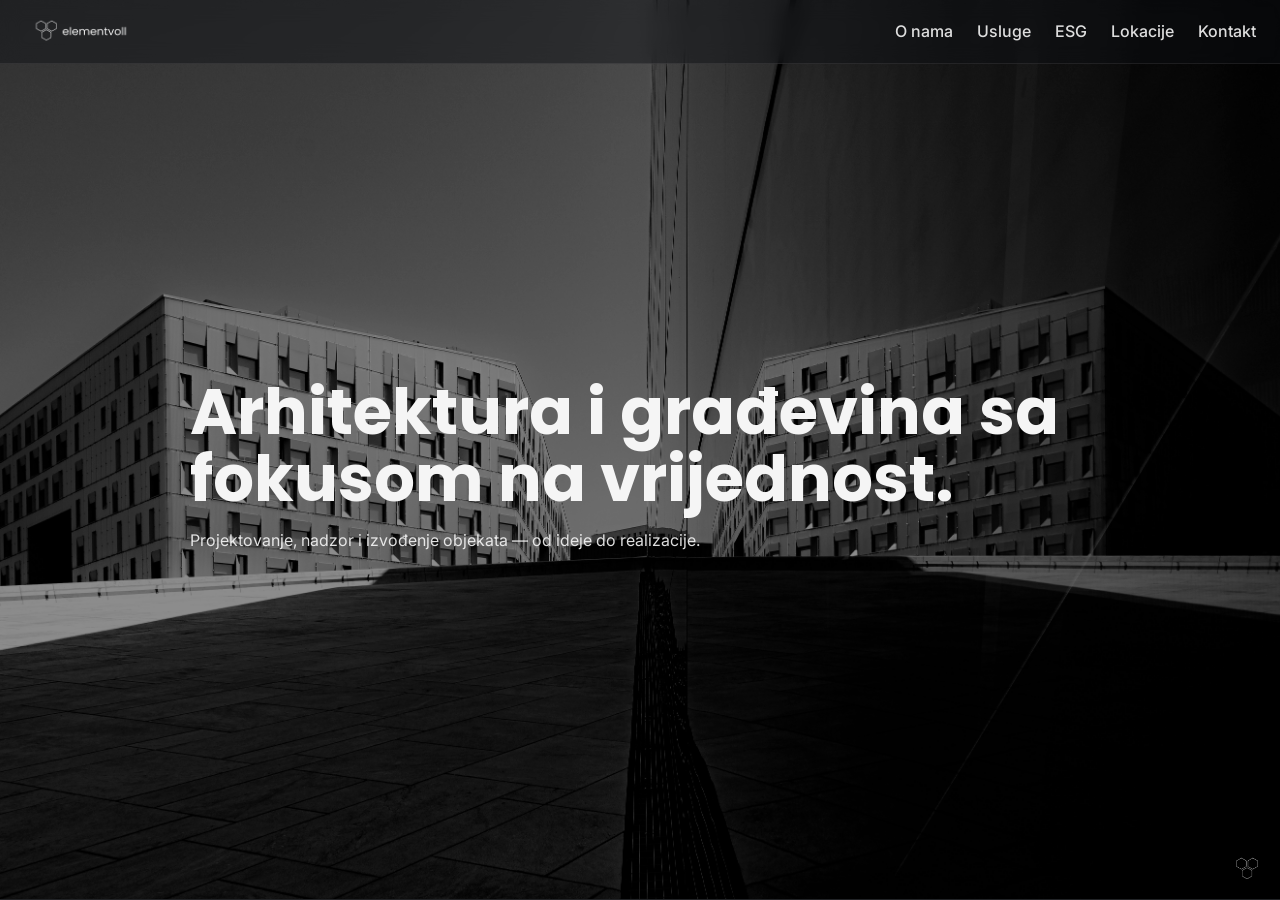
<file: index.html>
<!doctype html>
<html lang="sr">
<head>
  <meta charset="utf-8" />
  <meta name="viewport" content="width=device-width, initial-scale=1" />
  <title>elementvoll — Arhitektura & Građevina</title>
  <meta name="description" content="Projektovanje, nadzor i izvođenje — od ideje do realizacije.">
  <meta property="og:title" content="elementvoll — Arhitektura & Građevina">
  <meta property="og:description" content="Projektovanje, nadzor i izvođenje — od ideje do realizacije.">
  <meta property="og:image" content="assets/img/og-image.jpg">
  <meta property="og:type" content="website">
  <link rel="preload" as="image" href="assets/img/hero.jpg">
  <link href="https://fonts.googleapis.com/css2?family=Inter:wght@400;500&family=Poppins:wght@600;700&display=swap" rel="stylesheet">
  <link rel="stylesheet" href="css/styles.css" />
  <link rel="icon" href="assets/img/logo1.png">
</head>
<body>
<header class="site-header">
  <a class="logo" href="#home" aria-label="elementvoll — početna">
    <img src="assets/img/logo1.png" alt="elementvoll">
  </a>
  <nav class="nav">
    <a href="#about">O nama</a>
    <a href="#services">Usluge</a>
    <a href="#csr">ESG</a>
    <a href="#offices">Lokacije</a>
    <a href="contact.html">Kontakt</a>
  </nav>
</header>

<main class="snap" id="home">
  <!-- HERO -->
  <section class="panel hero">
    <div class="inner">
      <h1>Arhitektura i građevina sa fokusom na vrijednost.</h1>
      <p>Projektovanje, nadzor i izvođenje objekata — od ideje do realizacije.</p>
    </div>
  </section>

  <!-- ABOUT -->
  <section class="panel about has-bg" id="about">
    <div class="inner">
      <h2>Ko smo</h2>
      <p>Ovde ide tekst: stručnost, pristup, licence, reference… Ovo ćemo lako zamijenit.</p>
      <a class="btn" href="#services">Šta radimo</a>
    </div>
  </section>

  <!-- SERVICES -->
  <section class="panel services has-bg" id="services">
    <div class="inner">
      <h2 style="margin-bottom:18px">Usluge</h2>

      <div class="grid" id="servicesGrid">
        <article class="card" data-more="Idejna, glavna i izvedbena dokumentacija. BIM/3D modelovanje, usklađivanje struka, tehničke specifikacije i troškovnici.">
          <img src="assets/img/service-design.jpg" alt="Projektovanje" />
          <h3>Projektovanje</h3>
          <p>Ovde se samo zamijeni tekst kasnije…</p>
        </article>

        <article class="card" data-more="Stručni nadzor, kontrola kvaliteta, dnevnik radova i izveštaji, bezbednost na radu, usklađenost sa propisima i normama.">
          <img src="assets/img/service-supervision.jpg" alt="Nadzor" />
          <h3>Nadzor</h3>
          <p>Ovde se samo zamijeni tekst kasnije…</p>
        </article>

        <article class="card" data-more="Design & Build pristup, koordinacija izvođača, logistika, upravljanje rokovima i budžetom, kontrola napretka i završnih radova.">
          <img src="assets/img/service-construction.jpg" alt="Izvođenje" />
          <h3>Izvođenje</h3>
          <p>Ovde se samo zamijeni tekst kasnije…</p>
        </article>

        <article class="card" data-more="Toplotna izolacija i fasade, zelene krovne i fasadne površine, solarni sistemi, energetski proračuni i sertifikacija objekata.">
          <img src="assets/img/service-green.jpg" alt="Energetska efikasnost" />
          <h3>Energetska efikasnost</h3>
          <p>Ovde se samo zamijeni tekst kasnije…</p>
        </article>
      </div>
    </div>
  </section>

  <!-- ESG (bez partner logotipa) -->
  <section class="panel csr has-bg" id="csr">
    <div class="inner">
      <h2>ESG / Društvena odgovornost</h2>
      <p>Kratko o standardima, bezbednosti na radu, održivosti i doprinosu zajednici.</p>
    </div>
  </section>

  <!-- OFFICES -->
  <section class="panel offices has-bg" id="offices">
    <div class="inner cols">
      <div>
        <h2>Lokacije</h2>
        <ul class="offices-list">
          <li><strong>Berlin</strong> — Ulica 5</li>
          <li><strong>Rudesdorf</strong> — Ulica 45</li>
          <li><strong>Strausberg</strong> — Ulica 7</li>
        </ul>
      </div>
      <address class="contact-block">
        <h3>Kontakt</h3>
        <p>T: +381 xx xxx xxxx</p>
        <p>E: <a href="mailto:studio@example.com">jasko.alic@xxxxxx</a></p>
        <a class="btn" href="contact.html">Pošalji upitee</a>
      </address>
    </div>
  </section>
</main>

<!-- Fokus overlay za kartice -->
<div id="cardFocus" class="card-focus" aria-hidden="true"></div>

<!-- MALI beli heksagon logo u donjem desnom uglu (globalno) -->
<div class="site-badge" aria-hidden="true">
  <img src="assets/img/logo2.png" alt="">
</div>

<script src="js/main.js"></script>
</body>
</html>
</file>
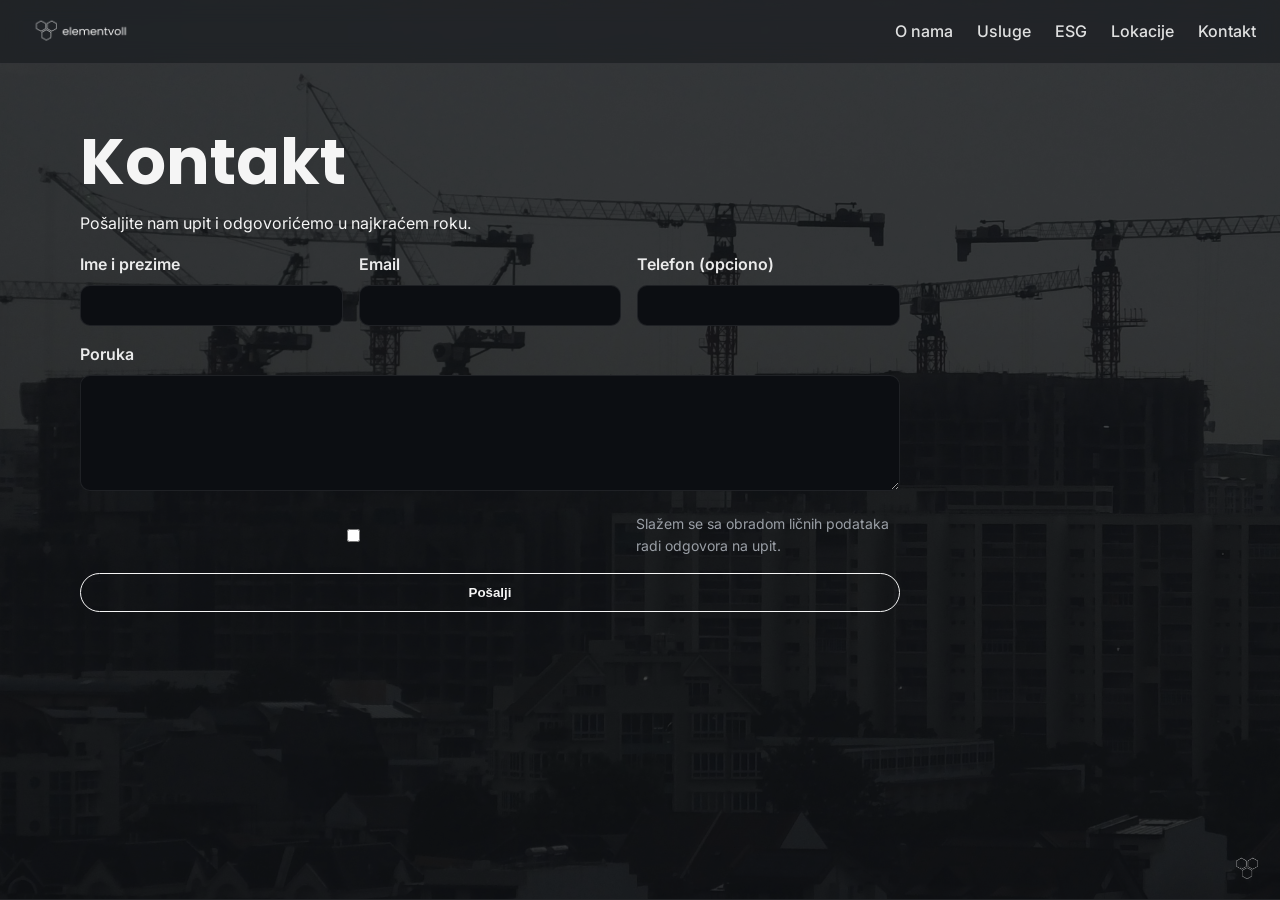
<file: contact.html>
<!doctype html>
<html lang="sr">
<head>
  <meta charset="utf-8" />
  <meta name="viewport" content="width=device-width, initial-scale=1" />
  <title>Kontakt — elementvoll</title>
  <meta name="description" content="Pošaljite upit – odgovaramo u najkraćem roku.">
  <link href="https://fonts.googleapis.com/css2?family=Inter:wght@400;500&family=Poppins:wght@600;700&display=swap" rel="stylesheet">
  <link rel="stylesheet" href="css/styles.css" />
  <link rel="icon" href="assets/img/logo1.png">
</head>
<body>
<header class="site-header">
  <a class="logo" href="index.html#home" aria-label="elementvoll — početna">
    <img src="assets/img/logo1.png" alt="elementvoll">
  </a>
  <nav class="nav">
    <a href="index.html#about">O nama</a>
    <a href="index.html#services">Usluge</a>
    <a href="index.html#csr">ESG</a>
    <a href="index.html#offices">Lokacije</a>
    <a href="contact.html">Kontakt</a>
  </nav>
</header>

<main class="panel contact-page has-bg">
  <div class="inner">
    <h1>Kontakt</h1>
    <p>Pošaljite nam upit i odgovorićemo u najkraćem roku.</p>

    <form class="form" action="#" method="POST" novalidate>
      <div class="form-grid">
        <label class="field">
          <span class="label">Ime i prezime</span>
          <input type="text" name="name" required />
        </label>

        <label class="field">
          <span class="label">Email</span>
          <input type="email" name="email" required />
        </label>

        <label class="field">
          <span class="label">Telefon (opciono)</span>
          <input type="tel" name="phone" />
        </label>
      </div>

      <label class="field">
        <span class="label">Poruka</span>
        <textarea name="message" rows="6" required></textarea>
      </label>

      <label class="consent">
        <input type="checkbox" name="consent" required />
        Slažem se sa obradom ličnih podataka radi odgovora na upit.
      </label>

      <button class="btn" type="submit">Pošalji</button>
    </form>
  </div>
</main>

<!-- MALI beli heksagon logo u donjem desnom uglu (globalno) -->
<div class="site-badge" aria-hidden="true">
  <img src="assets/img/logo2.png" alt="">
</div>

<script src="js/main.js"></script>
</body>
</html>
</file>
<file: css/styles.css>
:root{
  --bg:#0f1115; --fg:#f5f5f5; --muted:#9a9fa6;
  --accent:#e0b000; --card:#16181f; --hair:rgba(255,255,255,.08);
}
*{box-sizing:border-box}
html,body{height:100%}
body{margin:0;color:var(--fg);background:var(--bg);font-family:Inter,system-ui,-apple-system,Segoe UI,Roboto,Arial,sans-serif;line-height:1.55}

/* ===== Header ===== */
.site-header{
  position:fixed; inset:0 0 auto 0; height:64px;
  display:flex; align-items:center; justify-content:space-between;
  padding:0 24px; z-index:10;
  background:rgba(15,17,21,.45);
  backdrop-filter:saturate(140%) blur(10px);
  border-bottom:1px solid var(--hair);
}
.logo img{
  height:32px; width:auto; display:block; object-fit:contain;
  filter:brightness(0) invert(1); /* crni PNG -> belo */
}
.nav a{color:var(--fg); text-decoration:none; margin-left:20px; opacity:.9; font-weight:500}
.nav a:hover{opacity:1}

/* ===== MALI beli heksagon u donjem desnom uglu (globalno) ===== */
.site-badge{
  position:fixed; right:16px; bottom:16px; z-index:40;
  opacity:.55; pointer-events:none; /* dekorativno, ne klika se */
  transform:translateZ(0);
}
.site-badge img{
  height:34px; width:auto; display:block; filter:brightness(0) invert(1);
}
@media (max-width:640px){
  .site-badge{ right:12px; bottom:12px; opacity:.45 }
  .site-badge img{ height:28px }
}

/* ===== Layout sekcija ===== */
.snap{scroll-snap-type:y mandatory; height:100vh; overflow-y:auto; scroll-behavior:smooth}
.panel{
  min-height:100vh; display:flex; align-items:center; justify-content:center;
  padding:96px 24px 48px; scroll-snap-align:start; border-bottom:1px solid var(--hair);
  scroll-margin-top:64px;
}
.inner{max-width:1120px; width:100%}
h1,h2,h3{font-family:Poppins, Inter, sans-serif; margin:0 0 12px}
h1{font-size:clamp(36px,6vw,64px); line-height:1.05}
h2{font-size:clamp(28px,4vw,40px); line-height:1.15}
h3{font-size:22px}

/* ===== Hero ===== */
.hero{
  background:url('../assets/img/hero.jpg') center/cover no-repeat;
  text-align:left; position:relative;
}
.hero::before{content:""; position:absolute; inset:0; background:rgba(0,0,0,.45)}
.hero .inner{max-width:900px; position:relative; z-index:1}
.hero p{opacity:.9; max-width:60ch}
.scroll-indicator{display:inline-block; margin-top:24px; font-size:14px; color:var(--muted)}

/* ===== Buttons ===== */
.btn{
  -webkit-appearance:none; appearance:none;
  background:transparent; color:var(--fg);
  border:1px solid var(--fg); border-radius:999px;
  display:inline-block; padding:12px 18px; font-weight:600; line-height:1;
  cursor:pointer; transition:background .2s ease, color .2s ease, border-color .2s ease, transform .1s ease;
  text-decoration:none;
}
.btn:hover{background:var(--fg); color:var(--bg); text-decoration:none}
.btn:focus-visible{outline:2px solid var(--accent); outline-offset:2px; text-decoration:none}
.btn:active{transform:translateY(1px)}
.btn:disabled{opacity:.55; cursor:not-allowed}

/* ===== Services ===== */
.services .grid{display:grid; gap:20px; grid-template-columns:repeat(4,1fr); transition:filter .25s ease, opacity .25s ease}
.card{border:1px solid var(--hair); padding:16px; border-radius:16px; background:var(--card); transition:transform .25s ease, box-shadow .25s ease; position:relative; overflow:hidden}
.card:hover{transform:translateY(-4px) scale(1.02); box-shadow:0 18px 32px rgba(0,0,0,.28)}
.card img{width:100%; height:180px; object-fit:cover; border-radius:10px; margin-bottom:12px}
.services .grid.dim .card{opacity:.25; filter:blur(.6px); transform:none}

/* ===== Fokus overlay (hover kartice) ===== */
.card-focus{position:fixed; inset:0; display:none; align-items:center; justify-content:center; background:rgba(0,0,0,.55); backdrop-filter: blur(2px); z-index:9999}
.card-focus.active{display:flex; animation:fadeIn .18s ease both}
@keyframes fadeIn{from{opacity:0} to{opacity:1}}
.focus-card{
  position:fixed; left:0; top:0; width:0; height:0; margin:0;
  border:1px solid var(--hair); border-radius:16px; background:var(--card);
  overflow:auto; box-shadow:0 28px 56px rgba(0,0,0,.45);
  transition:left .35s ease, top .35s ease, width .35s ease, height .35s ease;
}
.focus-card img{width:100%; height:280px; object-fit:cover; border-radius:10px; margin:12px 12px 0}
.focus-card h3{font-size:28px; margin:12px}
.focus-card p{margin:0 12px 12px}
.focus-card .card-more{margin:12px; padding-top:12px; border-top:1px dashed var(--hair); opacity:.95}

/* ===== CSR ===== */
.csr .logo-slider{display:none} /* partner logotipi uklonjeni */

/* ===== Offices ===== */
.offices .cols{display:grid; gap:24px; grid-template-columns:2fr 1fr}
.offices-list{list-style:none; padding:0; margin:0}
.offices-list li{padding:8px 0; border-bottom:1px dashed var(--hair)}
.contact-block{border-left:1px solid var(--hair); padding-left:24px}

/* ===== Contact page ===== */
.contact-page{align-items:flex-start}
.contact-page .inner{padding-top:32px}
.contact-page.has-bg::before{background-image:url('../assets/img/pozadina3.jpg'); opacity:.22; filter:grayscale(10%)}
.form{display:grid; gap:16px; max-width:820px}
.form-grid{display:grid; gap:16px}
@media (min-width:900px){ .form-grid{grid-template-columns:repeat(3,1fr)} }
.field .label{display:block; margin-bottom:8px; font-weight:600; color:var(--fg); opacity:.95}
.form input,.form textarea{width:100%; padding:12px 14px; border-radius:10px; border:1px solid var(--hair); background:#0c0e12; color:var(--fg)}
.form input:focus,.form textarea:focus{outline:2px solid var(--accent); border-color:transparent}
.form .consent{display:flex; align-items:center; gap:10px; font-size:14px; color:var(--muted)}
.form .btn{width:100%}

/* ===== Responsive ===== */
@media (max-width:1200px){ .services .grid{grid-template-columns:repeat(3,1fr)} }
@media (max-width:900px){ .services .grid{grid-template-columns:repeat(2,1fr)} }
@media (max-width:560px){ .services .grid{grid-template-columns:1fr} }

/* ===== Section background helpers ===== */
.has-bg{ position:relative; }
.has-bg::before{
  content:""; position:absolute; inset:0;
  background-size:cover; background-position:center; background-repeat:no-repeat;
  opacity:.18; pointer-events:none; filter: grayscale(20%);
}
.about.has-bg::before{ background-image:url('../assets/img/about-bg.jpg'); }
.offices.has-bg::before{ background-image:url('../assets/img/offices-bg.jpg'); }
.services.has-bg::before{ background-image:url('../assets/img/pozadina1.jpg'); }
.csr.has-bg::before{ background-image:url('../assets/img/pozadina2.jpg'); }
.about .inner, .offices .inner, .services .inner, .csr .inner, .contact-page .inner{ position:relative; }
</file>
